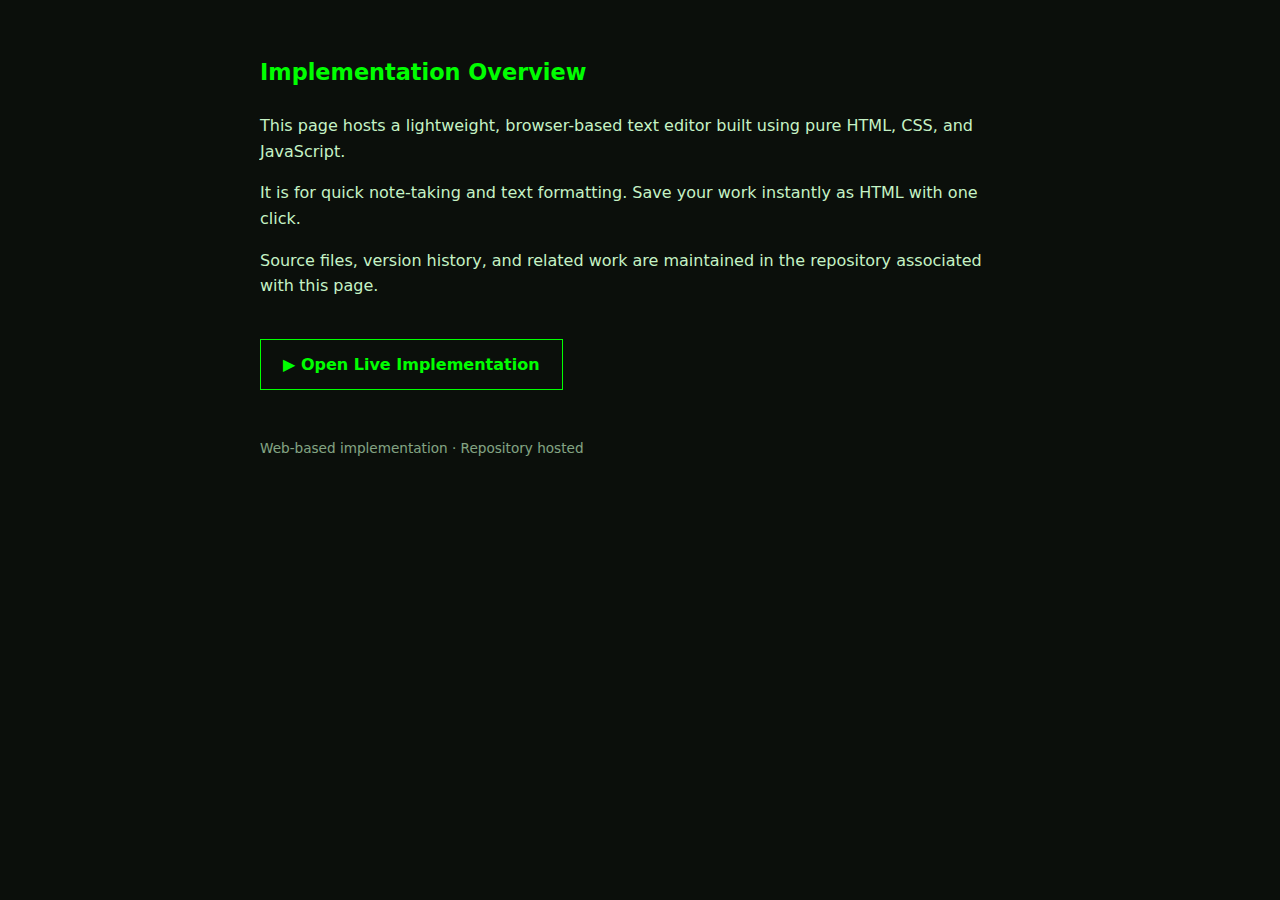
<file: index.html>
<!DOCTYPE html>
<html lang="en">
<head>
  <meta charset="UTF-8">
  <title>Overview</title>

  <meta name="viewport" content="width=device-width, initial-scale=1.0">

  <meta name="description" content="A web-based implementation focused on practical functionality and a clearly defined workflow, intended for direct use and exploration.">

  <style>
    body {
      margin: 0;
      padding: 40px 20px;
      font-family: system-ui, -apple-system, Segoe UI, Roboto, sans-serif;
      background: #0b0f0b;
      color: #d0ffd0;
      line-height: 1.6;
    }

    .container {
      max-width: 760px;
      margin: auto;
    }

    h1 {
      color: #00ff00;
      font-size: 1.4rem;
      margin-bottom: 1em;
      font-weight: 600;
    }

    p {
      margin-bottom: 1em;
      opacity: 0.95;
    }

    a.primary-link {
      display: inline-block;
      margin-top: 24px;
      padding: 12px 22px;
      border: 1px solid #00ff00;
      color: #00ff00;
      text-decoration: none;
      font-weight: 600;
    }

    a.primary-link:hover {
      background: #00ff00;
      color: #000;
    }

    footer {
      margin-top: 48px;
      font-size: 0.85rem;
      opacity: 0.65;
    }
  </style>
</head>

<body>
  <div class="container">

    <!-- ============================= -->
    <!--        ABOUT THIS BUILD       -->
    <!-- ============================= -->

    <div id="build-info">
      <h1>Implementation Overview</h1>

      <p>
        This page hosts a lightweight, browser-based text editor built using pure HTML, CSS, and JavaScript. 
      </p>

      <p>
        It is for quick note-taking and text formatting.
        Save your work instantly as HTML with one click.
      </p>

      <p>
        Source files, version history, and related work are maintained in the
        repository associated with this page.
      </p>

      <a class="primary-link" href="versions/v1.0/single-file/compact-text-editor.html">
        ▶ Open Live Implementation
      </a>
    </div>

    <!-- ============================= -->
    <!--              END              -->
    <!-- ============================= -->

    <footer>
      <p>
         Web-based implementation · Repository hosted
      </p>
    </footer>

  </div>
</body>
</html>
</file>
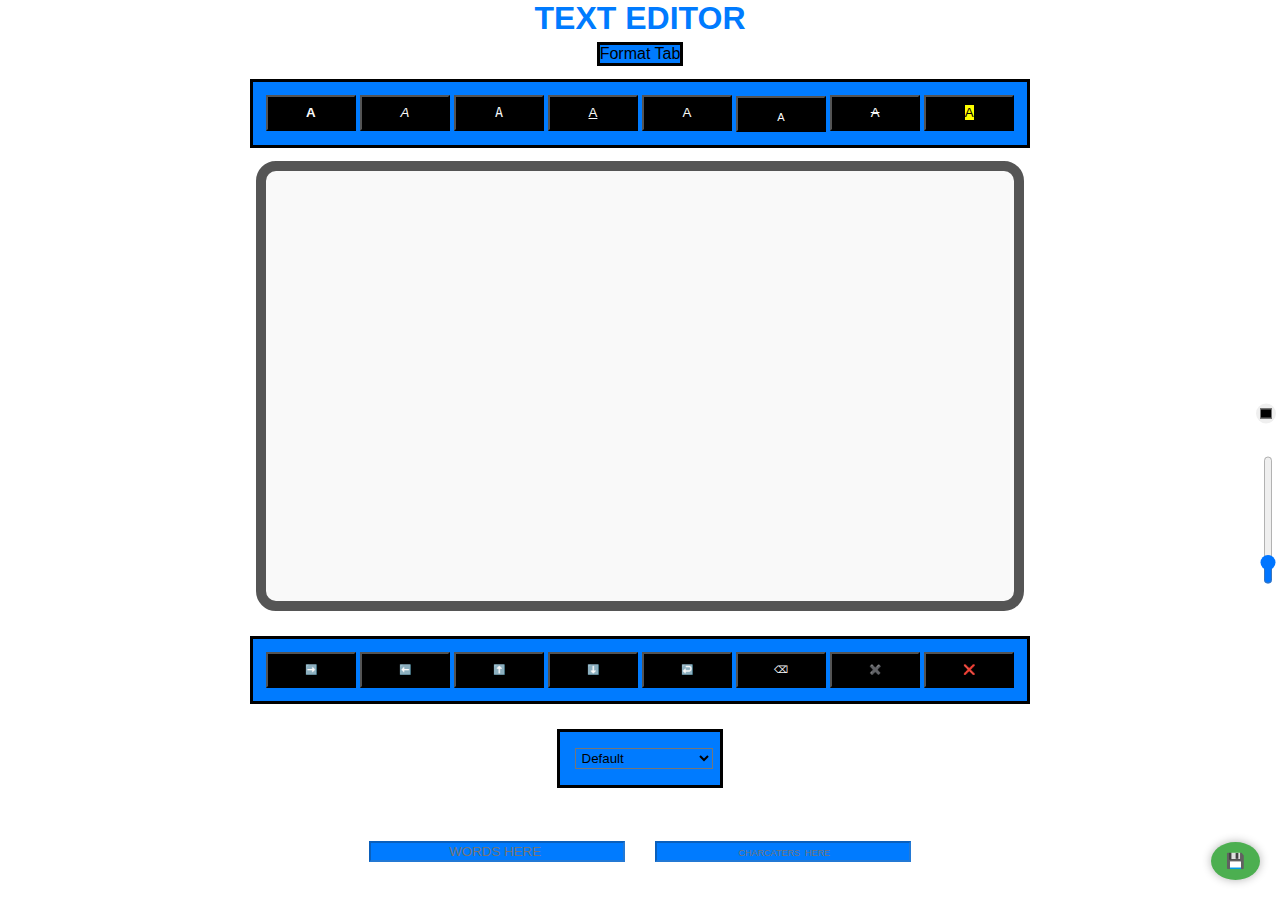
<file: v1.0/index.html>
<!DOCTYPE html>
<html lang="en">
<head>
  <meta charset="UTF-8">
  <meta name="viewport" content="width=device-width, initial-scale=1.0">
  <title>TEXT EDITOR</title>
  <link rel="stylesheet" href="style.css">
</head>

<body>

  <div class="wholeContainer">
    <div class="headingContainer">
      <h1>TEXT EDITOR</h1>
    </div>
  </div>

  <div class="formatTab">Format Tab</div>
  <div class="formatBtns">
    <button type="button" onclick="formatTextGeneric('b')" class="class"><b>A</b></button>
    <button type="button" onclick="formatTextGeneric('i')" class="class"><i>A</i></button>
    <button type="button" onclick="formatTextGeneric('code')" class="class"><code>A</code></button>
    <button type="button" onclick="formatTextGeneric('u')" class="class"><u>A</u></button>
    <button type="button" onclick="formatTextGeneric('sup')" class="class"><span class="sup-fake">A</span></button>
    <button type="button" onclick="formatTextGeneric('sub')" class="class"><sub>A</sub></button>
    <button type="button" onclick="formatTextGeneric('s')" class="class"><s>A</s></button>
    <button type="button" onclick="formatTextGeneric('mark')" class="class"><mark>A</mark></button>
  </div>

  <div contenteditable="True" class="textArea"></div>

  <div class="textNavBar">
    <button class="textNavBtns" type="button" onclick="aFunction()">➡️</button>
    <button class="textNavBtns" type="button" onclick="bFunction()">⬅️</button>
    <button class="textNavBtns" type="button" onclick="cFunction()">⬆️</button>
    <button class="textNavBtns" type="button" onclick="dFunction()">⬇️</button>
    <button type="button" onclick="lb()" class="textNavBtns">↩️</button>
    <button type="button" onclick="backSpaceFun()" class="textNavBtns">⌫</button>
    <button type="button" onclick="clearFormatting()" class="textNavBtns">✖️</button>
    <button type="button" onclick="clearEverything()" class="textNavBtns">❌</button>
  </div>

  <div class="textNavBar">
    <select title="Select the font family for the text..." id="fontFamily" class="textNavBar">
      <option value="inherit">Default</option>
      <option value="Arial">Arial</option>
      <option value="Helvetica">Helvetica</option>
      <option value="Courier New">Courier New</option>
      <option value="Georgia">Georgia</option>
      <option value="Times New Roman">Times New Roman</option>
      <option value="Verdana">Verdana</option>
      <option value="Trebuchet MS">Trebuchet MS</option>
      <option value="Lucida Console">Lucida Console</option>
      <option value="monospace">Monospace</option>
      <option value="Comic Sans MS">Comic Sans MS</option>
      <option value="fantasy">Fantasy</option>
      <option value="cursive">Cursive</option>
      <option value="gill-sans">Gill-sans</option>
    </select>
  </div>

  <div id="counterBox">
    <input id="wordCounter" placeholder="WORDS HERE " disabled />
    <input id="charCounter" placeholder=" CHARCATERS  HERE" disabled />
  </div>

  <div class="colorAndSizeBar">
    <input type="color" class="colSize" placeholder="Color" id="colorPicker" />
    <input type="range" class="colSize" placeholder="Font Size" min="8" max="72" value="16" step="1" id="fontSizeSelector" />
  </div>

 <button type="button" id="floatCopy" onclick="downloadAsHTML()">💾</button>



 <script src="script.js">
</script>


</body>
</html>
</file>
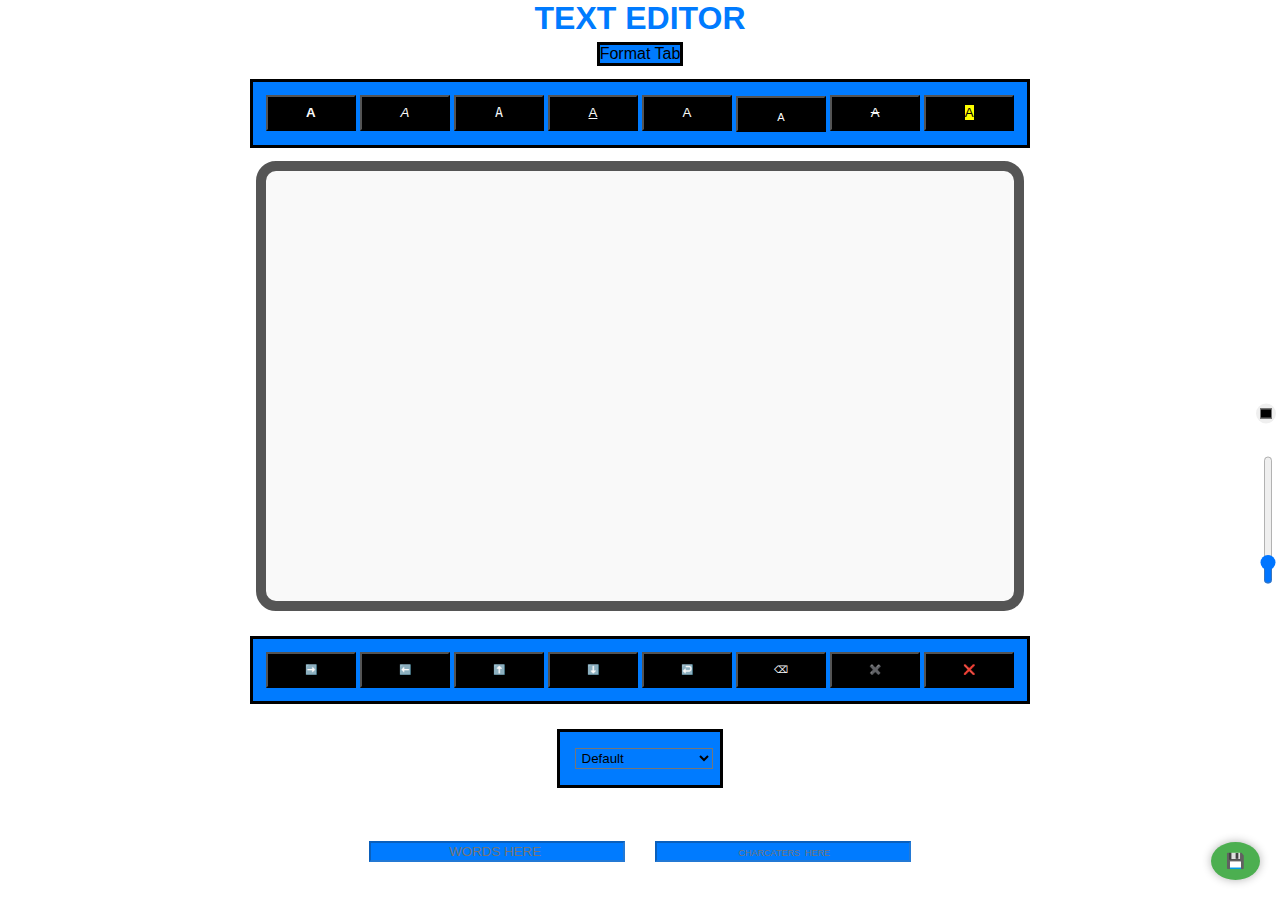
<file: Versions/v1.0/modular/index.html>
<!DOCTYPE html>
<html lang="en">
<head>
  <meta charset="UTF-8">
  <meta name="viewport" content="width=device-width, initial-scale=1.0">
  <title>TEXT EDITOR</title>
  <link rel="stylesheet" href="style.css">
</head>

<body>

  <div class="wholeContainer">
    <div class="headingContainer">
      <h1>TEXT EDITOR</h1>
    </div>
  </div>

  <div class="formatTab">Format Tab</div>
  <div class="formatBtns">
    <button type="button" onclick="formatTextGeneric('b')" class="class"><b>A</b></button>
    <button type="button" onclick="formatTextGeneric('i')" class="class"><i>A</i></button>
    <button type="button" onclick="formatTextGeneric('code')" class="class"><code>A</code></button>
    <button type="button" onclick="formatTextGeneric('u')" class="class"><u>A</u></button>
    <button type="button" onclick="formatTextGeneric('sup')" class="class"><span class="sup-fake">A</span></button>
    <button type="button" onclick="formatTextGeneric('sub')" class="class"><sub>A</sub></button>
    <button type="button" onclick="formatTextGeneric('s')" class="class"><s>A</s></button>
    <button type="button" onclick="formatTextGeneric('mark')" class="class"><mark>A</mark></button>
  </div>

  <div contenteditable="True" class="textArea"></div>

  <div class="textNavBar">
    <button class="textNavBtns" type="button" onclick="aFunction()">➡️</button>
    <button class="textNavBtns" type="button" onclick="bFunction()">⬅️</button>
    <button class="textNavBtns" type="button" onclick="cFunction()">⬆️</button>
    <button class="textNavBtns" type="button" onclick="dFunction()">⬇️</button>
    <button type="button" onclick="lb()" class="textNavBtns">↩️</button>
    <button type="button" onclick="backSpaceFun()" class="textNavBtns">⌫</button>
    <button type="button" onclick="clearFormatting()" class="textNavBtns">✖️</button>
    <button type="button" onclick="clearEverything()" class="textNavBtns">❌</button>
  </div>

  <div class="textNavBar">
    <select title="Select the font family for the text..." id="fontFamily" class="textNavBar">
      <option value="inherit">Default</option>
      <option value="Arial">Arial</option>
      <option value="Helvetica">Helvetica</option>
      <option value="Courier New">Courier New</option>
      <option value="Georgia">Georgia</option>
      <option value="Times New Roman">Times New Roman</option>
      <option value="Verdana">Verdana</option>
      <option value="Trebuchet MS">Trebuchet MS</option>
      <option value="Lucida Console">Lucida Console</option>
      <option value="monospace">Monospace</option>
      <option value="Comic Sans MS">Comic Sans MS</option>
      <option value="fantasy">Fantasy</option>
      <option value="cursive">Cursive</option>
      <option value="gill-sans">Gill-sans</option>
    </select>
  </div>

  <div id="counterBox">
    <input id="wordCounter" placeholder="WORDS HERE " disabled />
    <input id="charCounter" placeholder=" CHARCATERS  HERE" disabled />
  </div>

  <div class="colorAndSizeBar">
    <input type="color" class="colSize" placeholder="Color" id="colorPicker" />
    <input type="range" class="colSize" placeholder="Font Size" min="8" max="72" value="16" step="1" id="fontSizeSelector" />
  </div>

 <button type="button" id="floatCopy" onclick="downloadAsHTML()">💾</button>



 <script src="script.js">
</script>


</body>
</html>
</file>
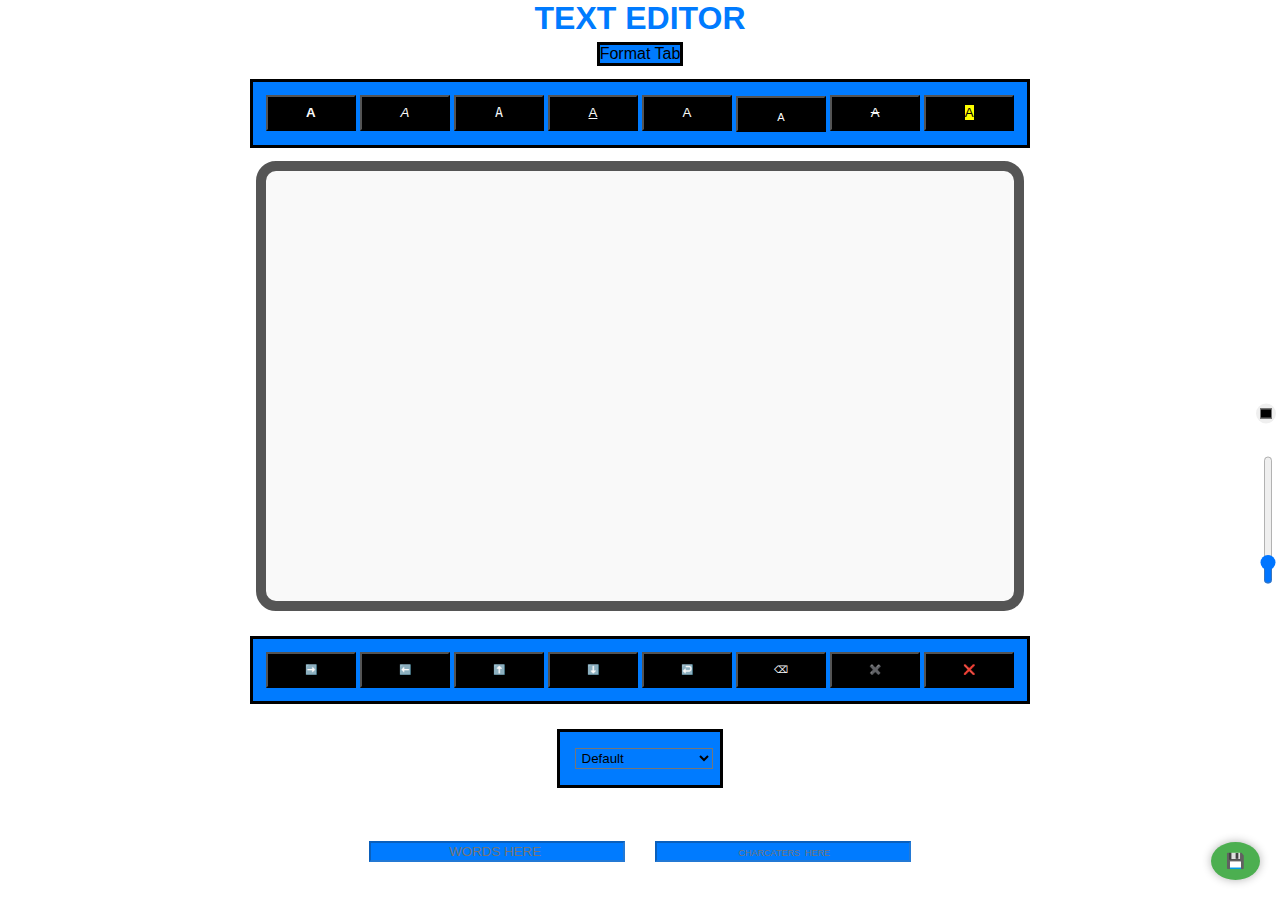
<file: v1.0/TEXT_EDITOR.html>
<!DOCTYPE html>
<html lang="en">
<head>
  <meta charset="UTF-8">
  <meta name="viewport" content="width=device-width, initial-scale=1.0">
  <title>TEXT EDITOR</title>
  <style>
    body {
      margin: 0;
      padding: 0;
      width: 100%;
      height: 100%;
      font-family: Arial, sans-serif;
      background: #fff;
      overflow: hidden; /* Hide both axes by default */
    }

    /* If you later want to allow vertical scroll: 
       just switch to overflow-y: auto; 
       and add scrollbar hiding below. */
       
    /* Optional scrollbar hiding (browser-compatible) */
    ::-webkit-scrollbar {
      width: 0px;
      background: transparent;
    }

    * {
      box-sizing: border-box;
    }

    h1 {
      color: #007bff;
      margin: 0 0;
    }

    .textArea {
      overflow: auto;
      resize: none;
      width: 60vw;
      max-width: 800px;
      height: 50vh;
      margin: 10px;
      padding: 5vw;
      font-size: large;
      font-family: -apple-system, BlinkMacSystemFont, "Segoe UI", Roboto, Oxygen, Ubuntu, Cantarell, "Open Sans", "Helvetica Neue", sans-serif;
      background-color: #f9f9f9;
      border: 10px solid #555;
      border-radius: 20px;
      text-align: left;
      color: black;
      justify-self: center;
      align-self: center;
    }

    .wholeContainer {
      text-align: left;
      justify-self: center;
      align-self: center;
      margin: 0;
      padding: 0;
    }

    .headingContainer {
      text-align: left;
      justify-self: center;
      align-self: center;
      justify-content: center;
      align-content: center;
      align-items: center;
      justify-items: center;
      margin: 0;
    }

    .class {
      width: 7vw;
      height: 4vh;
      text-align: center;
      background-color: black;
      color: #f9f9f9;
    }

    .textNavBtns {
      width: 7vw;
      height: 4vh;
      text-align: center;
      background-color: black;
      color: #f9f9f9;
      font-size: x-small;
    }

    .formatBtns {
      margin-top: 1%;
      margin-bottom: 1%;
      justify-self: center;
      align-self: center;
      justify-content: center;
      align-content: center;
      align-items: center;
      justify-items: center;
      border-style: solid;
      background-color: #007bff;
      padding: 1%;
    }

    .formatTab {
      border-style: solid;
      margin-top: 5px;
      background-color: #007bff;
      justify-self: center;
      align-self: center;
      justify-content: center;
      align-content: center;
      align-items: center;
      justify-items: center;
    }

    #counterBox {
      text-align: left;
      justify-self: center;
      align-self: center;
      justify-content: center;
      align-content: center;
      align-items: center;
      justify-items: center;
    }

    #wordCounter {
      width: 20vw;
      align-items: baseline;
      margin-top: 5%;
      background-color: #007bff;
      color: black;
      text-align: center;
      margin-right: 1vw;
    }

    #charCounter {
      width: 20vw;
      align-items: baseline;
      margin-top: 5%;
      background-color: #007bff;
      color: black;
      text-align: center;
      margin-left: 1vw;
    }

    #charCounter::placeholder {
      font-size: xx-small;
    }

    .textNavBar {
      margin: 2%;
      background-color: #007bff;
      border-style: solid;
      padding: 1%;
      text-align: left;
      justify-self: center;
      align-self: center;
      justify-content: center;
      align-content: center;
      align-items: center;
      justify-items: center;
    }

    .colorAndSizeBar {
      position: absolute;
      top: 55%;
      right: 0px;
      transform: translateY(-50%);
      display: flex;
      flex-direction: column;
      gap: 30px;
      z-index: 9999;
      padding: 0px;
    }

    .colorAndSizeBar input[type="range"],
    .colorAndSizeBar input[type="color"] {
      writing-mode: vertical-lr;
      width: 20px;
      height: 4%px;
      cursor: pointer;
      border: none;
      outline: none;
    }

    #colorPicker {
      border-radius: 50%;
      width: 20px;
      height: 20px;
      border-style: none;
      margin: 0 0;
      position: sticky;
    }

    #fontSizeSelector {
      transform: rotate(180deg);
    }

    #floatCopy {
  position: fixed;
  bottom: 20px;
  right: 20px;
  z-index: 9999;
  padding: 10px 15px;
  font-size: 15px;
  border-radius: 50%;
  background-color: #4caf50;
  color: white;
  border: none;
  cursor: pointer;
  box-shadow: 0 0 10px rgba(0,0,0,0.3);
}

  </style>
</head>

<body>

  <div class="wholeContainer">
    <div class="headingContainer">
      <h1>TEXT EDITOR</h1>
    </div>
  </div>

  <div class="formatTab">Format Tab</div>
  <div class="formatBtns">
    <button type="button" onclick="formatTextGeneric('b')" class="class"><b>A</b></button>
    <button type="button" onclick="formatTextGeneric('i')" class="class"><i>A</i></button>
    <button type="button" onclick="formatTextGeneric('code')" class="class"><code>A</code></button>
    <button type="button" onclick="formatTextGeneric('u')" class="class"><u>A</u></button>
    <button type="button" onclick="formatTextGeneric('sup')" class="class"><span class="sup-fake">A</span></button>
    <button type="button" onclick="formatTextGeneric('sub')" class="class"><sub>A</sub></button>
    <button type="button" onclick="formatTextGeneric('s')" class="class"><s>A</s></button>
    <button type="button" onclick="formatTextGeneric('mark')" class="class"><mark>A</mark></button>
  </div>

  <div contenteditable="True" class="textArea"></div>

  <div class="textNavBar">
    <button class="textNavBtns" type="button" onclick="aFunction()">➡️</button>
    <button class="textNavBtns" type="button" onclick="bFunction()">⬅️</button>
    <button class="textNavBtns" type="button" onclick="cFunction()">⬆️</button>
    <button class="textNavBtns" type="button" onclick="dFunction()">⬇️</button>
    <button type="button" onclick="lb()" class="textNavBtns">↩️</button>
    <button type="button" onclick="backSpaceFun()" class="textNavBtns">⌫</button>
    <button type="button" onclick="clearFormatting()" class="textNavBtns">✖️</button>
    <button type="button" onclick="clearEverything()" class="textNavBtns">❌</button>
  </div>

  <div class="textNavBar">
    <select title="Select the font family for the text..." id="fontFamily" class="textNavBar">
      <option value="inherit">Default</option>
      <option value="Arial">Arial</option>
      <option value="Helvetica">Helvetica</option>
      <option value="Courier New">Courier New</option>
      <option value="Georgia">Georgia</option>
      <option value="Times New Roman">Times New Roman</option>
      <option value="Verdana">Verdana</option>
      <option value="Trebuchet MS">Trebuchet MS</option>
      <option value="Lucida Console">Lucida Console</option>
      <option value="monospace">Monospace</option>
      <option value="Comic Sans MS">Comic Sans MS</option>
      <option value="fantasy">Fantasy</option>
      <option value="cursive">Cursive</option>
      <option value="gill-sans">Gill-sans</option>
    </select>
  </div>

  <div id="counterBox">
    <input id="wordCounter" placeholder="WORDS HERE " disabled />
    <input id="charCounter" placeholder=" CHARCATERS  HERE" disabled />
  </div>

  <div class="colorAndSizeBar">
    <input type="color" class="colSize" placeholder="Color" id="colorPicker" />
    <input type="range" class="colSize" placeholder="Font Size" min="8" max="72" value="16" step="1" id="fontSizeSelector" />
  </div>

 <button type="button" id="floatCopy" onclick="downloadAsHTML()">💾</button>



 <script>


const editor = document.querySelector('.textArea');

const wordOutput = document.getElementById('wordCounter');

const charOutput = document.getElementById('charCounter');

editor.addEventListener('input', () => {
  const text = editor.innerText.trim();
  wordOutput.value = text === "" ? 0 : text.split(/\s+/).length;
  charOutput.value = text.length;
});


function downloadAsHTML() { //this function is made by chatGPT
  const content = document.querySelector(".textArea").innerHTML;
  const fullHTML = `
    <!DOCTYPE html>
    <html>
    <head>
      <meta charset="UTF-8">
      <title>Downloaded Content</title>
      <style>
        body {
          font-family: Arial, sans-serif;
          padding: 20px;
        }
      </style>
    </head>
    <body>${content}</body>
    </html>
  `;

  const blob = new Blob([fullHTML], { type: "text/html" });
  const link = document.createElement("a");
  link.href = URL.createObjectURL(blob);
  link.download = "new.html";
  document.body.appendChild(link);
  link.click();
  document.body.removeChild(link);
}



function clearEverything() {
  if (confirm("Clear all text? This cannot be undone.")) {
    const editor = document.querySelector(".textArea");

    // Clear all text and reset styles
    editor.innerHTML = "";
    editor.style.fontFamily = `-apple-system, BlinkMacSystemFont, "Segoe UI", Roboto, Oxygen, Ubuntu, Cantarell, "Open Sans", "Helvetica Neue", sans-serif`;
    editor.style.color = "black";
    editor.style.fontSize = "large";
    editor.style.textAlign = "left";

    // Clear word/char counters
    document.getElementById('wordCounter').value = '';
    document.getElementById('charCounter').value = '';

    // Reset UI controls
    document.getElementById("fontSizeSelector").value = 16;
    document.getElementById("colorPicker").value = "#000000";
    document.getElementById("fontFamily").value = "inherit";
  }
}

document.getElementById("colorPicker").addEventListener("input", function () {
  const clr = this.value;
  const ed = document.querySelector(".textArea");
  const sel = window.getSelection();
  ed.focus();

  if (sel.rangeCount > 0 && !sel.isCollapsed) {
    const rng = sel.getRangeAt(0);
    const frag = rng.extractContents();

    const sp = document.createElement("span");
    sp.style.color = clr;
    sp.appendChild(frag);

    rng.insertNode(sp);
    sel.removeAllRanges();
  } else {
     ed.querySelectorAll('[style]').forEach(el => {
    el.style.removeProperty("color");
    if (el.getAttribute("style")?.trim() === "") el.removeAttribute("style");
  });

  // Wrap entire content in a new span with selected color
  const span = document.createElement("span");
  span.style.color = clr;
  span.innerHTML = ed.innerHTML;
  ed.innerHTML = "";
  ed.appendChild(span);
  ed.focus();
  }
});

document.getElementById("fontSizeSelector").addEventListener("input", function () {
  const clr = this.value + "px";
  const ed = document.querySelector(".textArea");
  const sel = window.getSelection();
  ed.focus();

  if (sel.rangeCount > 0 && !sel.isCollapsed) {
    const rng = sel.getRangeAt(0);
    const frag = rng.extractContents();

    const sp = document.createElement("span");
    sp.style.fontSize = clr;
    sp.appendChild(frag);

    rng.insertNode(sp);
    sel.removeAllRanges();
  } else {
    ed.querySelectorAll('[style]').forEach(el => {
    el.style.removeProperty("font-size");
    if (el.getAttribute("style")?.trim() === "") el.removeAttribute("style");
  });

  const span = document.createElement("span");
  span.style.fontSize = clr;
  span.innerHTML = ed.innerHTML;
  ed.innerHTML = "";
  ed.appendChild(span);
  ed.focus();
  }
});

document.getElementById("fontFamily").addEventListener("change", function () {
  const fam = this.value;
  const ed = document.querySelector(".textArea");
  const sel = window.getSelection();
  ed.focus();

  if (sel.rangeCount > 0 && !sel.isCollapsed) {
    const rng = sel.getRangeAt(0);
    const frag = rng.extractContents();

    const sp = document.createElement("span");
    sp.style.fontFamily = fam;
    sp.appendChild(frag);

    rng.insertNode(sp);
    sel.removeAllRanges();
  } else {
    ed.querySelectorAll('[style]').forEach(el => {
    el.style.removeProperty("font-family");
    if (el.getAttribute("style")?.trim() === "") el.removeAttribute("style");
  });

  // Wrap entire content in a new span with selected font family
  const span = document.createElement("span");
  span.style.fontFamily = fam;
  span.innerHTML = ed.innerHTML;
  ed.innerHTML = "";
  ed.appendChild(span);
  ed.focus();
  }
});


function clearFormatting() {
  const editor = document.querySelector('.textArea');

  // Reset editor's own font family
  editor.style.fontFamily = `-apple-system, BlinkMacSystemFont, "Segoe UI",
    Roboto, Oxygen, Ubuntu, Cantarell, "Open Sans", "Helvetica Neue", sans-serif`;

  // Remove formatting tags
  editor.innerHTML = editor.innerHTML
    .replace(/<(\/)?(b|i|u|s|code|mark|sup|sub|span)>/gi, '');

  // Remove inline styles from all child elements
  editor.style.color = "black" ;
  editor.style.fontSize = "large" ;
   editor.style.textAlign = "left" ;
  editor.querySelectorAll('[style]').forEach(el => el.removeAttribute('style'));
  document.getElementById("fontSizeSelector").value = 16;
  document.getElementById("colorPicker").value = "#000000";
  document.getElementById("fontFamily").value = "inherit";



}

function lb() {
  const selection = window.getSelection();
  if (!selection.rangeCount) return;

  const range = selection.getRangeAt(0);

  // Only insert if selection is inside the editor
  if (!editor.contains(range.commonAncestorContainer)) return;

  range.deleteContents();
  const br = document.createElement("br");
  range.insertNode(br);

  // Move cursor after the br
  range.setStartAfter(br);
  range.collapse(true);
  selection.removeAllRanges();
  selection.addRange(range);
}

function formatTextGeneric(tagName) {
  const editor = document.querySelector(".textArea");
  const selection = window.getSelection();
  editor.focus();

  if (selection.rangeCount > 0 && !selection.isCollapsed) {
    const range = selection.getRangeAt(0);
    const selectedText = range.extractContents();

    // Remove existing formatting if any
    const cleanedText = document.createElement("span");
    cleanedText.innerHTML = selectedText.textContent;

    const el = document.createElement(tagName);
    el.textContent = cleanedText.textContent;

    range.insertNode(el);
    selection.removeAllRanges();
  } else {
  const tag = document.createElement(tagName);
  tag.innerHTML = editor.innerHTML;
  editor.innerHTML = "";
  editor.appendChild(tag);
}

  }
function backSpaceFun() {
  const selection = window.getSelection();
  if (!selection.rangeCount) return;

  const range = selection.getRangeAt(0);
  const editorArea = document.querySelector('.editor-area');

  // Ensure the selection is inside the editor
  let node = range.startContainer;
  while (node && node !== editorArea) node = node.parentNode;
  if (node !== editorArea) return; // not in editor

  if (!range.collapsed) {
    // If some text is selected, delete it
    range.deleteContents();
    selection.removeAllRanges();
    selection.addRange(range);
  } else {
    // No selection, delete character before cursor
    const pos = range.startOffset;
    const container = range.startContainer;

    if (container.nodeType === Node.TEXT_NODE) {
      if (pos > 0) {
        // Delete character in text node
        container.deleteData(pos - 1, 1);
        range.setStart(container, pos - 1);
        range.collapse(true);
        selection.removeAllRanges();
        selection.addRange(range);
      } else {
        // Cursor at start of text node, try merge with previous node
        const prev = container.previousSibling;
        if (prev && prev.nodeType === Node.TEXT_NODE) {
          const len = prev.length;
          prev.deleteData(len - 1, 1);
          range.setStart(prev, len - 1);
          range.collapse(true);
          selection.removeAllRanges();
          selection.addRange(range);
        }
      }
    } else if (container.nodeType === Node.ELEMENT_NODE && pos > 0) {
      // If inside an element, remove previous child
      const prevNode = container.childNodes[pos - 1];
      if (prevNode) container.removeChild(prevNode);
    }
  }
}


function aFunction() {
  document.querySelector(".textArea").style.textAlign = "right"; // ➡️
}

function bFunction() {
  document.querySelector(".textArea").style.textAlign = "left"; // ⬅️
}

function cFunction() {
  document.querySelector(".textArea").style.textAlign = "center"; // ⬆️
}

function dFunction() {
  document.querySelector(".textArea").style.textAlign = "justify"; // ⬇️
}



</script>


</body>
</html>
</file>
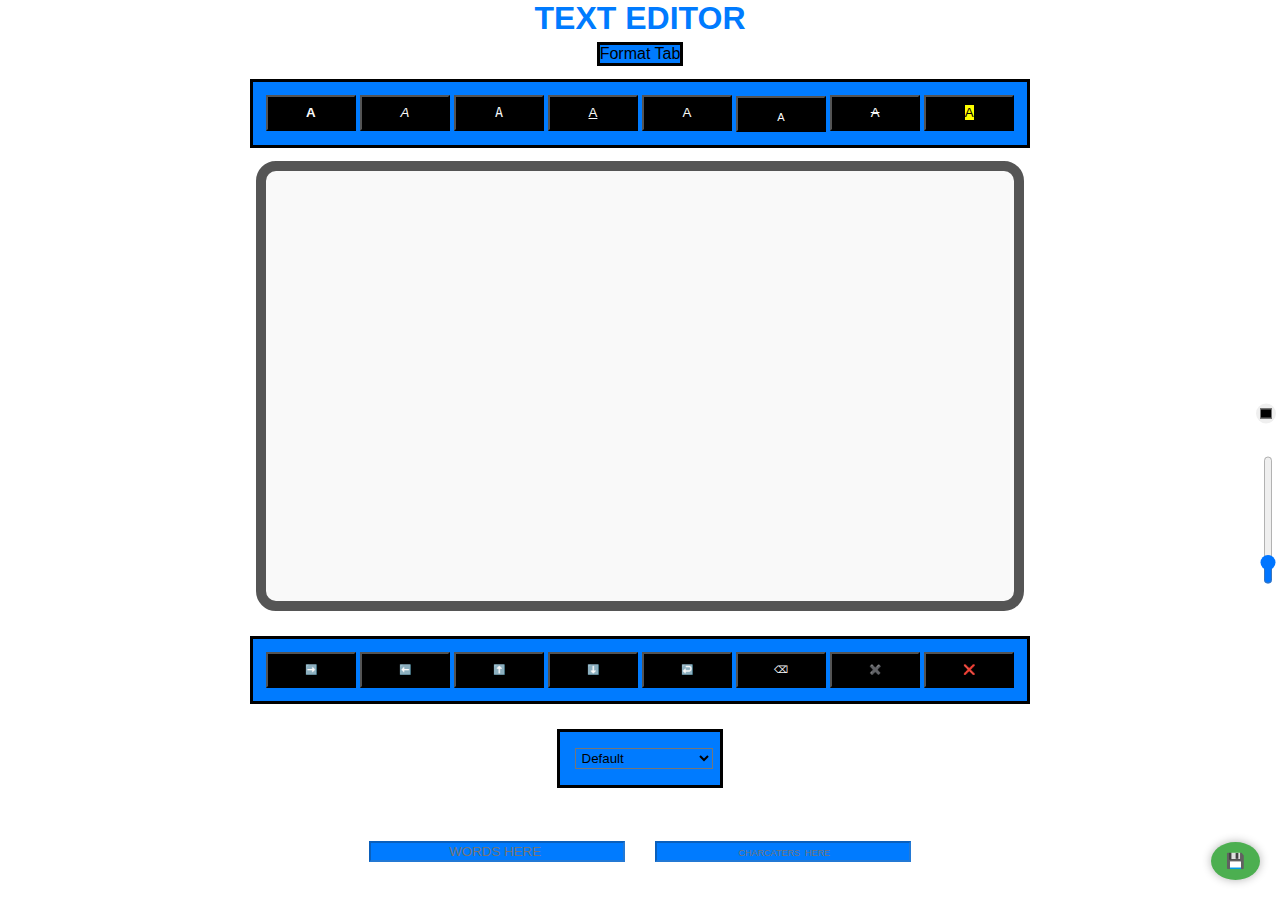
<file: Versions/v1.0/single-file/compact-text-editor.html>
<!DOCTYPE html>
<html lang="en">
<head>
  <meta charset="UTF-8">
  <meta name="viewport" content="width=device-width, initial-scale=1.0">
  <title>TEXT EDITOR</title>
  <style>
    body {
      margin: 0;
      padding: 0;
      width: 100%;
      height: 100%;
      font-family: Arial, sans-serif;
      background: #fff;
      overflow: hidden; /* Hide both axes by default */
    }

    /* If you later want to allow vertical scroll: 
       just switch to overflow-y: auto; 
       and add scrollbar hiding below. */
       
    /* Optional scrollbar hiding (browser-compatible) */
    ::-webkit-scrollbar {
      width: 0px;
      background: transparent;
    }

    * {
      box-sizing: border-box;
    }

    h1 {
      color: #007bff;
      margin: 0 0;
    }

    .textArea {
      overflow: auto;
      resize: none;
      width: 60vw;
      max-width: 800px;
      height: 50vh;
      margin: 10px;
      padding: 5vw;
      font-size: large;
      font-family: -apple-system, BlinkMacSystemFont, "Segoe UI", Roboto, Oxygen, Ubuntu, Cantarell, "Open Sans", "Helvetica Neue", sans-serif;
      background-color: #f9f9f9;
      border: 10px solid #555;
      border-radius: 20px;
      text-align: left;
      color: black;
      justify-self: center;
      align-self: center;
    }

    .wholeContainer {
      text-align: left;
      justify-self: center;
      align-self: center;
      margin: 0;
      padding: 0;
    }

    .headingContainer {
      text-align: left;
      justify-self: center;
      align-self: center;
      justify-content: center;
      align-content: center;
      align-items: center;
      justify-items: center;
      margin: 0;
    }

    .class {
      width: 7vw;
      height: 4vh;
      text-align: center;
      background-color: black;
      color: #f9f9f9;
    }

    .textNavBtns {
      width: 7vw;
      height: 4vh;
      text-align: center;
      background-color: black;
      color: #f9f9f9;
      font-size: x-small;
    }

    .formatBtns {
      margin-top: 1%;
      margin-bottom: 1%;
      justify-self: center;
      align-self: center;
      justify-content: center;
      align-content: center;
      align-items: center;
      justify-items: center;
      border-style: solid;
      background-color: #007bff;
      padding: 1%;
    }

    .formatTab {
      border-style: solid;
      margin-top: 5px;
      background-color: #007bff;
      justify-self: center;
      align-self: center;
      justify-content: center;
      align-content: center;
      align-items: center;
      justify-items: center;
    }

    #counterBox {
      text-align: left;
      justify-self: center;
      align-self: center;
      justify-content: center;
      align-content: center;
      align-items: center;
      justify-items: center;
    }

    #wordCounter {
      width: 20vw;
      align-items: baseline;
      margin-top: 5%;
      background-color: #007bff;
      color: black;
      text-align: center;
      margin-right: 1vw;
    }

    #charCounter {
      width: 20vw;
      align-items: baseline;
      margin-top: 5%;
      background-color: #007bff;
      color: black;
      text-align: center;
      margin-left: 1vw;
    }

    #charCounter::placeholder {
      font-size: xx-small;
    }

    .textNavBar {
      margin: 2%;
      background-color: #007bff;
      border-style: solid;
      padding: 1%;
      text-align: left;
      justify-self: center;
      align-self: center;
      justify-content: center;
      align-content: center;
      align-items: center;
      justify-items: center;
    }

    .colorAndSizeBar {
      position: absolute;
      top: 55%;
      right: 0px;
      transform: translateY(-50%);
      display: flex;
      flex-direction: column;
      gap: 30px;
      z-index: 9999;
      padding: 0px;
    }

    .colorAndSizeBar input[type="range"],
    .colorAndSizeBar input[type="color"] {
      writing-mode: vertical-lr;
      width: 20px;
      height: 4%px;
      cursor: pointer;
      border: none;
      outline: none;
    }

    #colorPicker {
      border-radius: 50%;
      width: 20px;
      height: 20px;
      border-style: none;
      margin: 0 0;
      position: sticky;
    }

    #fontSizeSelector {
      transform: rotate(180deg);
    }

    #floatCopy {
  position: fixed;
  bottom: 20px;
  right: 20px;
  z-index: 9999;
  padding: 10px 15px;
  font-size: 15px;
  border-radius: 50%;
  background-color: #4caf50;
  color: white;
  border: none;
  cursor: pointer;
  box-shadow: 0 0 10px rgba(0,0,0,0.3);
}

  </style>
</head>

<body>

  <div class="wholeContainer">
    <div class="headingContainer">
      <h1>TEXT EDITOR</h1>
    </div>
  </div>

  <div class="formatTab">Format Tab</div>
  <div class="formatBtns">
    <button type="button" onclick="formatTextGeneric('b')" class="class"><b>A</b></button>
    <button type="button" onclick="formatTextGeneric('i')" class="class"><i>A</i></button>
    <button type="button" onclick="formatTextGeneric('code')" class="class"><code>A</code></button>
    <button type="button" onclick="formatTextGeneric('u')" class="class"><u>A</u></button>
    <button type="button" onclick="formatTextGeneric('sup')" class="class"><span class="sup-fake">A</span></button>
    <button type="button" onclick="formatTextGeneric('sub')" class="class"><sub>A</sub></button>
    <button type="button" onclick="formatTextGeneric('s')" class="class"><s>A</s></button>
    <button type="button" onclick="formatTextGeneric('mark')" class="class"><mark>A</mark></button>
  </div>

  <div contenteditable="True" class="textArea"></div>

  <div class="textNavBar">
    <button class="textNavBtns" type="button" onclick="aFunction()">➡️</button>
    <button class="textNavBtns" type="button" onclick="bFunction()">⬅️</button>
    <button class="textNavBtns" type="button" onclick="cFunction()">⬆️</button>
    <button class="textNavBtns" type="button" onclick="dFunction()">⬇️</button>
    <button type="button" onclick="lb()" class="textNavBtns">↩️</button>
    <button type="button" onclick="backSpaceFun()" class="textNavBtns">⌫</button>
    <button type="button" onclick="clearFormatting()" class="textNavBtns">✖️</button>
    <button type="button" onclick="clearEverything()" class="textNavBtns">❌</button>
  </div>

  <div class="textNavBar">
    <select title="Select the font family for the text..." id="fontFamily" class="textNavBar">
      <option value="inherit">Default</option>
      <option value="Arial">Arial</option>
      <option value="Helvetica">Helvetica</option>
      <option value="Courier New">Courier New</option>
      <option value="Georgia">Georgia</option>
      <option value="Times New Roman">Times New Roman</option>
      <option value="Verdana">Verdana</option>
      <option value="Trebuchet MS">Trebuchet MS</option>
      <option value="Lucida Console">Lucida Console</option>
      <option value="monospace">Monospace</option>
      <option value="Comic Sans MS">Comic Sans MS</option>
      <option value="fantasy">Fantasy</option>
      <option value="cursive">Cursive</option>
      <option value="gill-sans">Gill-sans</option>
    </select>
  </div>

  <div id="counterBox">
    <input id="wordCounter" placeholder="WORDS HERE " disabled />
    <input id="charCounter" placeholder=" CHARCATERS  HERE" disabled />
  </div>

  <div class="colorAndSizeBar">
    <input type="color" class="colSize" placeholder="Color" id="colorPicker" />
    <input type="range" class="colSize" placeholder="Font Size" min="8" max="72" value="16" step="1" id="fontSizeSelector" />
  </div>

 <button type="button" id="floatCopy" onclick="downloadAsHTML()">💾</button>



 <script>


const editor = document.querySelector('.textArea');

const wordOutput = document.getElementById('wordCounter');

const charOutput = document.getElementById('charCounter');

editor.addEventListener('input', () => {
  const text = editor.innerText.trim();
  wordOutput.value = text === "" ? 0 : text.split(/\s+/).length;
  charOutput.value = text.length;
});


function downloadAsHTML() { //this function is made by chatGPT
  const content = document.querySelector(".textArea").innerHTML;
  const fullHTML = `
    <!DOCTYPE html>
    <html>
    <head>
      <meta charset="UTF-8">
      <title>Downloaded Content</title>
      <style>
        body {
          font-family: Arial, sans-serif;
          padding: 20px;
        }
      </style>
    </head>
    <body>${content}</body>
    </html>
  `;

  const blob = new Blob([fullHTML], { type: "text/html" });
  const link = document.createElement("a");
  link.href = URL.createObjectURL(blob);
  link.download = "new.html";
  document.body.appendChild(link);
  link.click();
  document.body.removeChild(link);
}



function clearEverything() {
  if (confirm("Clear all text? This cannot be undone.")) {
    const editor = document.querySelector(".textArea");

    // Clear all text and reset styles
    editor.innerHTML = "";
    editor.style.fontFamily = `-apple-system, BlinkMacSystemFont, "Segoe UI", Roboto, Oxygen, Ubuntu, Cantarell, "Open Sans", "Helvetica Neue", sans-serif`;
    editor.style.color = "black";
    editor.style.fontSize = "large";
    editor.style.textAlign = "left";

    // Clear word/char counters
    document.getElementById('wordCounter').value = '';
    document.getElementById('charCounter').value = '';

    // Reset UI controls
    document.getElementById("fontSizeSelector").value = 16;
    document.getElementById("colorPicker").value = "#000000";
    document.getElementById("fontFamily").value = "inherit";
  }
}

document.getElementById("colorPicker").addEventListener("input", function () {
  const clr = this.value;
  const ed = document.querySelector(".textArea");
  const sel = window.getSelection();
  ed.focus();

  if (sel.rangeCount > 0 && !sel.isCollapsed) {
    const rng = sel.getRangeAt(0);
    const frag = rng.extractContents();

    const sp = document.createElement("span");
    sp.style.color = clr;
    sp.appendChild(frag);

    rng.insertNode(sp);
    sel.removeAllRanges();
  } else {
     ed.querySelectorAll('[style]').forEach(el => {
    el.style.removeProperty("color");
    if (el.getAttribute("style")?.trim() === "") el.removeAttribute("style");
  });

  // Wrap entire content in a new span with selected color
  const span = document.createElement("span");
  span.style.color = clr;
  span.innerHTML = ed.innerHTML;
  ed.innerHTML = "";
  ed.appendChild(span);
  ed.focus();
  }
});

document.getElementById("fontSizeSelector").addEventListener("input", function () {
  const clr = this.value + "px";
  const ed = document.querySelector(".textArea");
  const sel = window.getSelection();
  ed.focus();

  if (sel.rangeCount > 0 && !sel.isCollapsed) {
    const rng = sel.getRangeAt(0);
    const frag = rng.extractContents();

    const sp = document.createElement("span");
    sp.style.fontSize = clr;
    sp.appendChild(frag);

    rng.insertNode(sp);
    sel.removeAllRanges();
  } else {
    ed.querySelectorAll('[style]').forEach(el => {
    el.style.removeProperty("font-size");
    if (el.getAttribute("style")?.trim() === "") el.removeAttribute("style");
  });

  const span = document.createElement("span");
  span.style.fontSize = clr;
  span.innerHTML = ed.innerHTML;
  ed.innerHTML = "";
  ed.appendChild(span);
  ed.focus();
  }
});

document.getElementById("fontFamily").addEventListener("change", function () {
  const fam = this.value;
  const ed = document.querySelector(".textArea");
  const sel = window.getSelection();
  ed.focus();

  if (sel.rangeCount > 0 && !sel.isCollapsed) {
    const rng = sel.getRangeAt(0);
    const frag = rng.extractContents();

    const sp = document.createElement("span");
    sp.style.fontFamily = fam;
    sp.appendChild(frag);

    rng.insertNode(sp);
    sel.removeAllRanges();
  } else {
    ed.querySelectorAll('[style]').forEach(el => {
    el.style.removeProperty("font-family");
    if (el.getAttribute("style")?.trim() === "") el.removeAttribute("style");
  });

  // Wrap entire content in a new span with selected font family
  const span = document.createElement("span");
  span.style.fontFamily = fam;
  span.innerHTML = ed.innerHTML;
  ed.innerHTML = "";
  ed.appendChild(span);
  ed.focus();
  }
});


function clearFormatting() {
  const editor = document.querySelector('.textArea');

  // Reset editor's own font family
  editor.style.fontFamily = `-apple-system, BlinkMacSystemFont, "Segoe UI",
    Roboto, Oxygen, Ubuntu, Cantarell, "Open Sans", "Helvetica Neue", sans-serif`;

  // Remove formatting tags
  editor.innerHTML = editor.innerHTML
    .replace(/<(\/)?(b|i|u|s|code|mark|sup|sub|span)>/gi, '');

  // Remove inline styles from all child elements
  editor.style.color = "black" ;
  editor.style.fontSize = "large" ;
   editor.style.textAlign = "left" ;
  editor.querySelectorAll('[style]').forEach(el => el.removeAttribute('style'));
  document.getElementById("fontSizeSelector").value = 16;
  document.getElementById("colorPicker").value = "#000000";
  document.getElementById("fontFamily").value = "inherit";



}

function lb() {
  const selection = window.getSelection();
  if (!selection.rangeCount) return;

  const range = selection.getRangeAt(0);

  // Only insert if selection is inside the editor
  if (!editor.contains(range.commonAncestorContainer)) return;

  range.deleteContents();
  const br = document.createElement("br");
  range.insertNode(br);

  // Move cursor after the br
  range.setStartAfter(br);
  range.collapse(true);
  selection.removeAllRanges();
  selection.addRange(range);
}

function formatTextGeneric(tagName) {
  const editor = document.querySelector(".textArea");
  const selection = window.getSelection();
  editor.focus();

  if (selection.rangeCount > 0 && !selection.isCollapsed) {
    const range = selection.getRangeAt(0);
    const selectedText = range.extractContents();

    // Remove existing formatting if any
    const cleanedText = document.createElement("span");
    cleanedText.innerHTML = selectedText.textContent;

    const el = document.createElement(tagName);
    el.textContent = cleanedText.textContent;

    range.insertNode(el);
    selection.removeAllRanges();
  } else {
  const tag = document.createElement(tagName);
  tag.innerHTML = editor.innerHTML;
  editor.innerHTML = "";
  editor.appendChild(tag);
}

  }
function backSpaceFun() {
  const selection = window.getSelection();
  if (!selection.rangeCount) return;

  const range = selection.getRangeAt(0);
  const editorArea = document.querySelector('.editor-area');

  // Ensure the selection is inside the editor
  let node = range.startContainer;
  while (node && node !== editorArea) node = node.parentNode;
  if (node !== editorArea) return; // not in editor

  if (!range.collapsed) {
    // If some text is selected, delete it
    range.deleteContents();
    selection.removeAllRanges();
    selection.addRange(range);
  } else {
    // No selection, delete character before cursor
    const pos = range.startOffset;
    const container = range.startContainer;

    if (container.nodeType === Node.TEXT_NODE) {
      if (pos > 0) {
        // Delete character in text node
        container.deleteData(pos - 1, 1);
        range.setStart(container, pos - 1);
        range.collapse(true);
        selection.removeAllRanges();
        selection.addRange(range);
      } else {
        // Cursor at start of text node, try merge with previous node
        const prev = container.previousSibling;
        if (prev && prev.nodeType === Node.TEXT_NODE) {
          const len = prev.length;
          prev.deleteData(len - 1, 1);
          range.setStart(prev, len - 1);
          range.collapse(true);
          selection.removeAllRanges();
          selection.addRange(range);
        }
      }
    } else if (container.nodeType === Node.ELEMENT_NODE && pos > 0) {
      // If inside an element, remove previous child
      const prevNode = container.childNodes[pos - 1];
      if (prevNode) container.removeChild(prevNode);
    }
  }
}


function aFunction() {
  document.querySelector(".textArea").style.textAlign = "right"; // ➡️
}

function bFunction() {
  document.querySelector(".textArea").style.textAlign = "left"; // ⬅️
}

function cFunction() {
  document.querySelector(".textArea").style.textAlign = "center"; // ⬆️
}

function dFunction() {
  document.querySelector(".textArea").style.textAlign = "justify"; // ⬇️
}



</script>


</body>
</html>
</file>
<file: v1.0/style.css>
/* CSS Document */
   body {
      margin: 0;
      padding: 0;
      width: 100%;
      height: 100%;
      font-family: Arial, sans-serif;
      background: #fff;
      overflow: hidden; /* Hide both axes by default */
    }

    /* If you later want to allow vertical scroll: 
       just switch to overflow-y: auto; 
       and add scrollbar hiding below. */
       
    /* Optional scrollbar hiding (browser-compatible) */
    ::-webkit-scrollbar {
      width: 0px;
      background: transparent;
    }

    * {
      box-sizing: border-box;
    }

    h1 {
      color: #007bff;
      margin: 0 0;
    }

    .textArea {
      overflow: auto;
      resize: none;
      width: 60vw;
      max-width: 800px;
      height: 50vh;
      margin: 10px;
      padding: 5vw;
      font-size: large;
      font-family: -apple-system, BlinkMacSystemFont, "Segoe UI", Roboto, Oxygen, Ubuntu, Cantarell, "Open Sans", "Helvetica Neue", sans-serif;
      background-color: #f9f9f9;
      border: 10px solid #555;
      border-radius: 20px;
      text-align: left;
      color: black;
      justify-self: center;
      align-self: center;
    }

    .wholeContainer {
      text-align: left;
      justify-self: center;
      align-self: center;
      margin: 0;
      padding: 0;
    }

    .headingContainer {
      text-align: left;
      justify-self: center;
      align-self: center;
      justify-content: center;
      align-content: center;
      align-items: center;
      justify-items: center;
      margin: 0;
    }

    .class {
      width: 7vw;
      height: 4vh;
      text-align: center;
      background-color: black;
      color: #f9f9f9;
    }

    .textNavBtns {
      width: 7vw;
      height: 4vh;
      text-align: center;
      background-color: black;
      color: #f9f9f9;
      font-size: x-small;
    }

    .formatBtns {
      margin-top: 1%;
      margin-bottom: 1%;
      justify-self: center;
      align-self: center;
      justify-content: center;
      align-content: center;
      align-items: center;
      justify-items: center;
      border-style: solid;
      background-color: #007bff;
      padding: 1%;
    }

    .formatTab {
      border-style: solid;
      margin-top: 5px;
      background-color: #007bff;
      justify-self: center;
      align-self: center;
      justify-content: center;
      align-content: center;
      align-items: center;
      justify-items: center;
    }

    #counterBox {
      text-align: left;
      justify-self: center;
      align-self: center;
      justify-content: center;
      align-content: center;
      align-items: center;
      justify-items: center;
    }

    #wordCounter {
      width: 20vw;
      align-items: baseline;
      margin-top: 5%;
      background-color: #007bff;
      color: black;
      text-align: center;
      margin-right: 1vw;
    }

    #charCounter {
      width: 20vw;
      align-items: baseline;
      margin-top: 5%;
      background-color: #007bff;
      color: black;
      text-align: center;
      margin-left: 1vw;
    }

    #charCounter::placeholder {
      font-size: xx-small;
    }

    .textNavBar {
      margin: 2%;
      background-color: #007bff;
      border-style: solid;
      padding: 1%;
      text-align: left;
      justify-self: center;
      align-self: center;
      justify-content: center;
      align-content: center;
      align-items: center;
      justify-items: center;
    }

    .colorAndSizeBar {
      position: absolute;
      top: 55%;
      right: 0px;
      transform: translateY(-50%);
      display: flex;
      flex-direction: column;
      gap: 30px;
      z-index: 9999;
      padding: 0px;
    }

    .colorAndSizeBar input[type="range"],
    .colorAndSizeBar input[type="color"] {
      writing-mode: vertical-lr;
      width: 20px;
      height: 4%px;
      cursor: pointer;
      border: none;
      outline: none;
    }

    #colorPicker {
      border-radius: 50%;
      width: 20px;
      height: 20px;
      border-style: none;
      margin: 0 0;
      position: sticky;
    }

    #fontSizeSelector {
      transform: rotate(180deg);
    }

    #floatCopy {
  position: fixed;
  bottom: 20px;
  right: 20px;
  z-index: 9999;
  padding: 10px 15px;
  font-size: 15px;
  border-radius: 50%;
  background-color: #4caf50;
  color: white;
  border: none;
  cursor: pointer;
  box-shadow: 0 0 10px rgba(0,0,0,0.3);
}
</file>
<file: Versions/v1.0/modular/style.css>
/* CSS Document */
   body {
      margin: 0;
      padding: 0;
      width: 100%;
      height: 100%;
      font-family: Arial, sans-serif;
      background: #fff;
      overflow: hidden; /* Hide both axes by default */
    }

    /* If you later want to allow vertical scroll: 
       just switch to overflow-y: auto; 
       and add scrollbar hiding below. */
       
    /* Optional scrollbar hiding (browser-compatible) */
    ::-webkit-scrollbar {
      width: 0px;
      background: transparent;
    }

    * {
      box-sizing: border-box;
    }

    h1 {
      color: #007bff;
      margin: 0 0;
    }

    .textArea {
      overflow: auto;
      resize: none;
      width: 60vw;
      max-width: 800px;
      height: 50vh;
      margin: 10px;
      padding: 5vw;
      font-size: large;
      font-family: -apple-system, BlinkMacSystemFont, "Segoe UI", Roboto, Oxygen, Ubuntu, Cantarell, "Open Sans", "Helvetica Neue", sans-serif;
      background-color: #f9f9f9;
      border: 10px solid #555;
      border-radius: 20px;
      text-align: left;
      color: black;
      justify-self: center;
      align-self: center;
    }

    .wholeContainer {
      text-align: left;
      justify-self: center;
      align-self: center;
      margin: 0;
      padding: 0;
    }

    .headingContainer {
      text-align: left;
      justify-self: center;
      align-self: center;
      justify-content: center;
      align-content: center;
      align-items: center;
      justify-items: center;
      margin: 0;
    }

    .class {
      width: 7vw;
      height: 4vh;
      text-align: center;
      background-color: black;
      color: #f9f9f9;
    }

    .textNavBtns {
      width: 7vw;
      height: 4vh;
      text-align: center;
      background-color: black;
      color: #f9f9f9;
      font-size: x-small;
    }

    .formatBtns {
      margin-top: 1%;
      margin-bottom: 1%;
      justify-self: center;
      align-self: center;
      justify-content: center;
      align-content: center;
      align-items: center;
      justify-items: center;
      border-style: solid;
      background-color: #007bff;
      padding: 1%;
    }

    .formatTab {
      border-style: solid;
      margin-top: 5px;
      background-color: #007bff;
      justify-self: center;
      align-self: center;
      justify-content: center;
      align-content: center;
      align-items: center;
      justify-items: center;
    }

    #counterBox {
      text-align: left;
      justify-self: center;
      align-self: center;
      justify-content: center;
      align-content: center;
      align-items: center;
      justify-items: center;
    }

    #wordCounter {
      width: 20vw;
      align-items: baseline;
      margin-top: 5%;
      background-color: #007bff;
      color: black;
      text-align: center;
      margin-right: 1vw;
    }

    #charCounter {
      width: 20vw;
      align-items: baseline;
      margin-top: 5%;
      background-color: #007bff;
      color: black;
      text-align: center;
      margin-left: 1vw;
    }

    #charCounter::placeholder {
      font-size: xx-small;
    }

    .textNavBar {
      margin: 2%;
      background-color: #007bff;
      border-style: solid;
      padding: 1%;
      text-align: left;
      justify-self: center;
      align-self: center;
      justify-content: center;
      align-content: center;
      align-items: center;
      justify-items: center;
    }

    .colorAndSizeBar {
      position: absolute;
      top: 55%;
      right: 0px;
      transform: translateY(-50%);
      display: flex;
      flex-direction: column;
      gap: 30px;
      z-index: 9999;
      padding: 0px;
    }

    .colorAndSizeBar input[type="range"],
    .colorAndSizeBar input[type="color"] {
      writing-mode: vertical-lr;
      width: 20px;
      height: 4%px;
      cursor: pointer;
      border: none;
      outline: none;
    }

    #colorPicker {
      border-radius: 50%;
      width: 20px;
      height: 20px;
      border-style: none;
      margin: 0 0;
      position: sticky;
    }

    #fontSizeSelector {
      transform: rotate(180deg);
    }

    #floatCopy {
  position: fixed;
  bottom: 20px;
  right: 20px;
  z-index: 9999;
  padding: 10px 15px;
  font-size: 15px;
  border-radius: 50%;
  background-color: #4caf50;
  color: white;
  border: none;
  cursor: pointer;
  box-shadow: 0 0 10px rgba(0,0,0,0.3);
}
</file>
